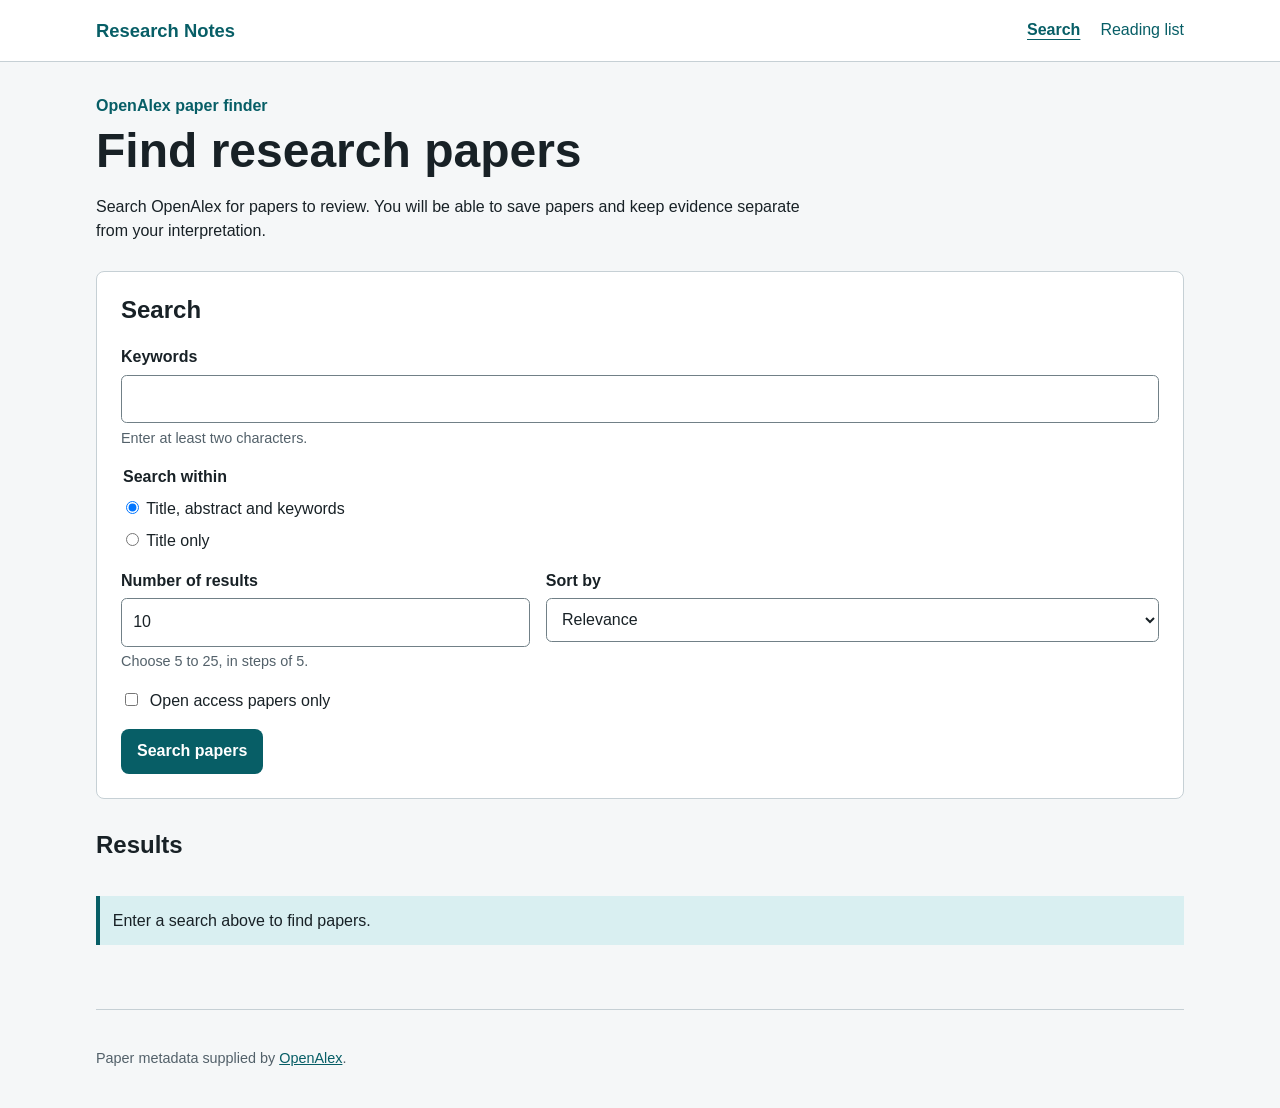
<file: index.html>
<!doctype html>
<html lang="en">
<head>
  <meta charset="utf-8">
  <meta name="viewport" content="width=device-width, initial-scale=1">
  <title>Search papers | Research Notes</title>
  <link rel="stylesheet" href="styles.css">
  <script type="module" src="js/search.js"></script>
</head>
<body>
  <!-- See REFERENCES.md [H1] [A1]: semantic page structure and skip navigation. -->
  <a class="skip-link" href="#main-content">Skip to main content</a>

  <header class="site-header">
    <div class="header-inner">
      <a class="site-name" href="index.html">Research Notes</a>

      <button
        id="menu-toggle"
        class="menu-toggle"
        type="button"
        aria-expanded="false"
        aria-controls="site-nav">
        Menu
      </button>

      <nav id="site-nav" class="site-nav" aria-label="Main navigation">
        <ul>
          <li><a href="index.html" aria-current="page">Search</a></li>
          <li><a href="reading-list.html">Reading list</a></li>
        </ul>
      </nav>
    </div>
  </header>

  <main id="main-content" tabindex="-1">
    <section class="intro" aria-labelledby="page-heading">
      <p class="eyebrow">OpenAlex paper finder</p>
      <h1 id="page-heading">Find research papers</h1>
      <p>
        Search OpenAlex for papers to review. You will be able to save papers and
        keep evidence separate from your interpretation.
      </p>
    </section>

    <!-- See REFERENCES.md [H2] [H3] [H4] [A2]: native search, form controls and accessible labelling. -->
    <search class="search-panel" aria-labelledby="search-heading">
      <h2 id="search-heading">Search</h2>

      <form id="search-form" novalidate>
        <div class="field">
          <label for="query">Keywords</label>
          <input
            id="query"
            name="query"
            type="search"
            required
            minlength="2"
            maxlength="120"
            autocomplete="off"
            aria-describedby="query-hint query-error">
          <p id="query-hint" class="hint">Enter at least two characters.</p>
          <p id="query-error" class="form-error" hidden></p>
        </div>

        <fieldset>
          <legend>Search within</legend>
          <div class="choice-list">
            <label>
              <input type="radio" name="scope" value="title_abstract_keywords" checked>
              Title, abstract and keywords
            </label>
            <label>
              <input type="radio" name="scope" value="title">
              Title only
            </label>
          </div>
        </fieldset>

        <div class="search-grid">
          <div class="field">
            <label for="result-count">Number of results</label>
            <input
              id="result-count"
              name="resultCount"
              type="number"
              min="5"
              max="25"
              step="5"
              value="10"
              aria-describedby="result-count-hint result-count-error">
            <p id="result-count-hint" class="hint">Choose 5 to 25, in steps of 5.</p>
            <p id="result-count-error" class="form-error" hidden></p>
          </div>

          <div class="field">
            <label for="sort">Sort by</label>
            <select id="sort" name="sort">
              <option value="relevance_score:desc">Relevance</option>
              <option value="publication_date:desc">Newest first</option>
              <option value="cited_by_count:desc">Most cited</option>
            </select>
          </div>
        </div>

        <label class="checkbox-row">
          <input id="open-access" name="openAccess" type="checkbox">
          Open access papers only
        </label>

        <button id="search-button" class="primary-button" type="submit">
          Search papers
        </button>
      </form>
    </search>

    <section class="results-section" aria-labelledby="results-heading">
      <div class="results-heading-row">
        <h2 id="results-heading">Results</h2>
        <p id="result-count-text"></p>
      </div>

      <p id="search-status" class="status" role="status" aria-live="polite">
        Enter a search above to find papers.
      </p>

      <ul id="results-list" class="results-list" aria-label="Search results"></ul>
    </section>
  </main>

  <footer class="site-footer">
    <p>
      Paper metadata supplied by
      <a href="https://openalex.org/">OpenAlex</a>.
    </p>
  </footer>
</body>
</html>
</file>
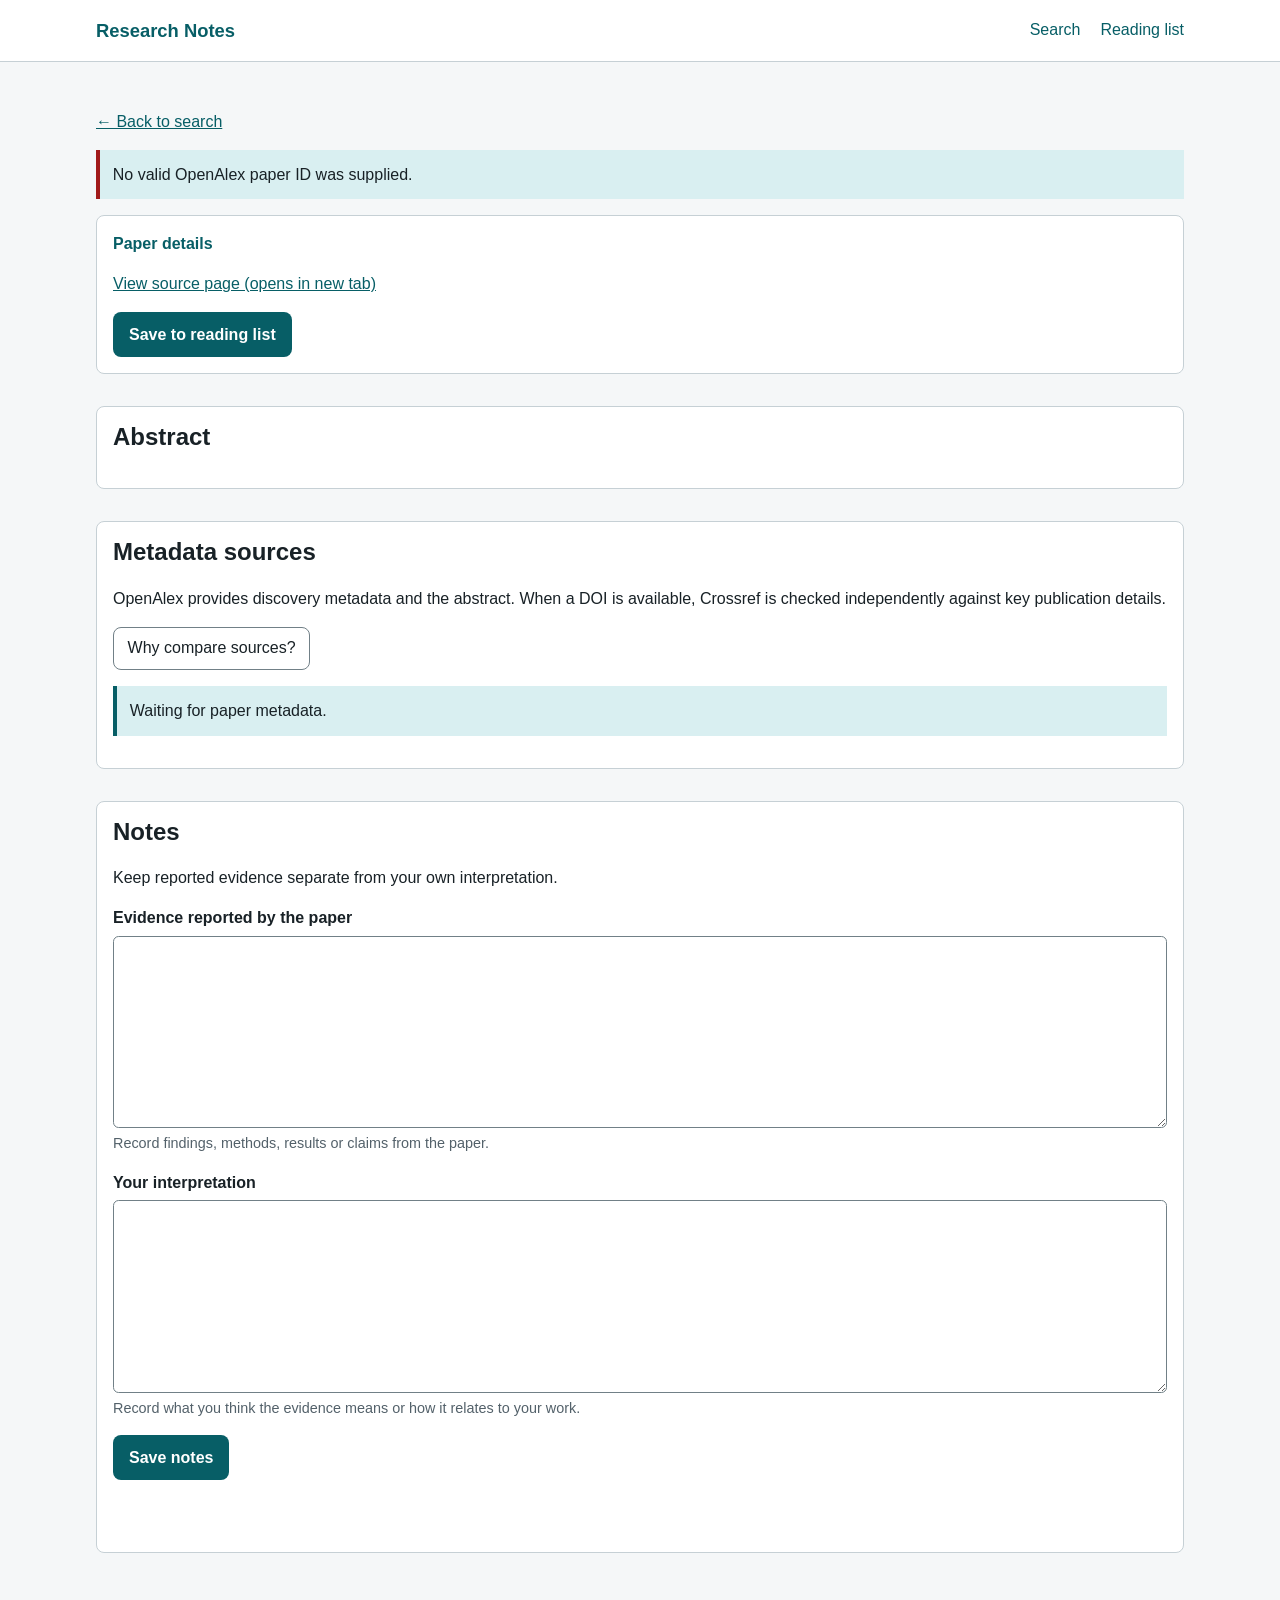
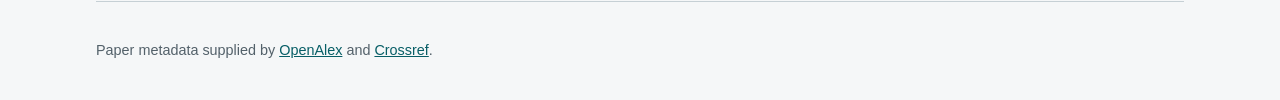
<file: paper.html>
<!doctype html>
<html lang="en">
<head>
  <meta charset="utf-8">
  <meta name="viewport" content="width=device-width, initial-scale=1">
  <title>Paper details | Research Notes</title>
  <link rel="stylesheet" href="styles.css">
  <script type="module" src="js/paper.js"></script>
</head>
<body>
  <!-- See REFERENCES.md [H1] [A1]: semantic landmarks and skip navigation. -->
  <a class="skip-link" href="#main-content">Skip to main content</a>
  <header class="site-header">
    <div class="header-inner">
      <a class="site-name" href="index.html">Research Notes</a>
      <button id="menu-toggle" class="menu-toggle" type="button" aria-expanded="false" aria-controls="site-nav">Menu</button>
      <nav id="site-nav" class="site-nav" aria-label="Main navigation">
        <ul><li><a href="index.html">Search</a></li><li><a href="reading-list.html">Reading list</a></li></ul>
      </nav>
    </div>
  </header>

  <main id="main-content" tabindex="-1">
    <p><a id="back-to-search" href="index.html">← Back to search</a></p>
    <p id="paper-status" class="status" role="status" aria-live="polite">Loading paper...</p>

    <article id="paper-content" class="paper-detail" hidden>
      <header>
        <p class="eyebrow">Paper details</p>
        <h1 id="paper-title"></h1>
        <p id="paper-authors" class="result-meta"></p>
        <ul id="paper-meta" class="paper-meta" aria-label="Paper metadata"></ul>
        <p><a id="paper-link" href="" target="_blank" rel="noopener">View source page (opens in new tab)</a></p>
        <button id="reading-list-button" class="primary-button" type="button">Save to reading list</button>
      </header>

      <section aria-labelledby="abstract-heading">
        <h2 id="abstract-heading">Abstract</h2>
        <p id="paper-abstract"></p>
      </section>

      <section aria-labelledby="sources-heading">
        <h2 id="sources-heading">Metadata sources</h2>
        <p>OpenAlex provides discovery metadata and the abstract. When a DOI is available, Crossref is checked independently against key publication details.</p>
        <!-- See REFERENCES.md [H5]: declarative Popover API with popovertarget/popover. -->
        <button class="secondary-button popover-button" type="button" popovertarget="source-help">Why compare sources?</button>
        <div id="source-help" class="source-help" popover>
          <h3>Why compare sources?</h3>
          <p>Research databases can receive and process metadata differently. Comparing them makes those differences visible rather than treating one source as automatically authoritative.</p>
        </div>
        <p id="metadata-status" class="status" role="status" aria-live="polite">Waiting for paper metadata.</p>
        <ul id="metadata-comparison" class="metadata-comparison" aria-label="OpenAlex and Crossref metadata comparison"></ul>
      </section>

      <section class="notes-panel" aria-labelledby="notes-heading">
        <h2 id="notes-heading">Notes</h2>
        <p>Keep reported evidence separate from your own interpretation.</p>
        <!-- See REFERENCES.md [H3] [A2]: labelled textareas with accessible descriptions. -->
        <form id="notes-form">
          <div class="field">
            <label for="evidence">Evidence reported by the paper</label>
            <textarea id="evidence" name="evidence" rows="7" maxlength="3000" aria-describedby="evidence-hint"></textarea>
            <p id="evidence-hint" class="hint">Record findings, methods, results or claims from the paper.</p>
          </div>
          <div class="field">
            <label for="interpretation">Your interpretation</label>
            <textarea id="interpretation" name="interpretation" rows="7" maxlength="3000" aria-describedby="interpretation-hint"></textarea>
            <p id="interpretation-hint" class="hint">Record what you think the evidence means or how it relates to your work.</p>
          </div>
          <button class="primary-button" type="submit">Save notes</button>
        </form>
        <p id="notes-status" class="save-status" role="status" aria-live="polite"></p>
      </section>
    </article>
  </main>

  <footer class="site-footer">
    <p>Paper metadata supplied by <a href="https://openalex.org/">OpenAlex</a> and <a href="https://www.crossref.org/">Crossref</a>.</p>
  </footer>
</body>
</html>
</file>
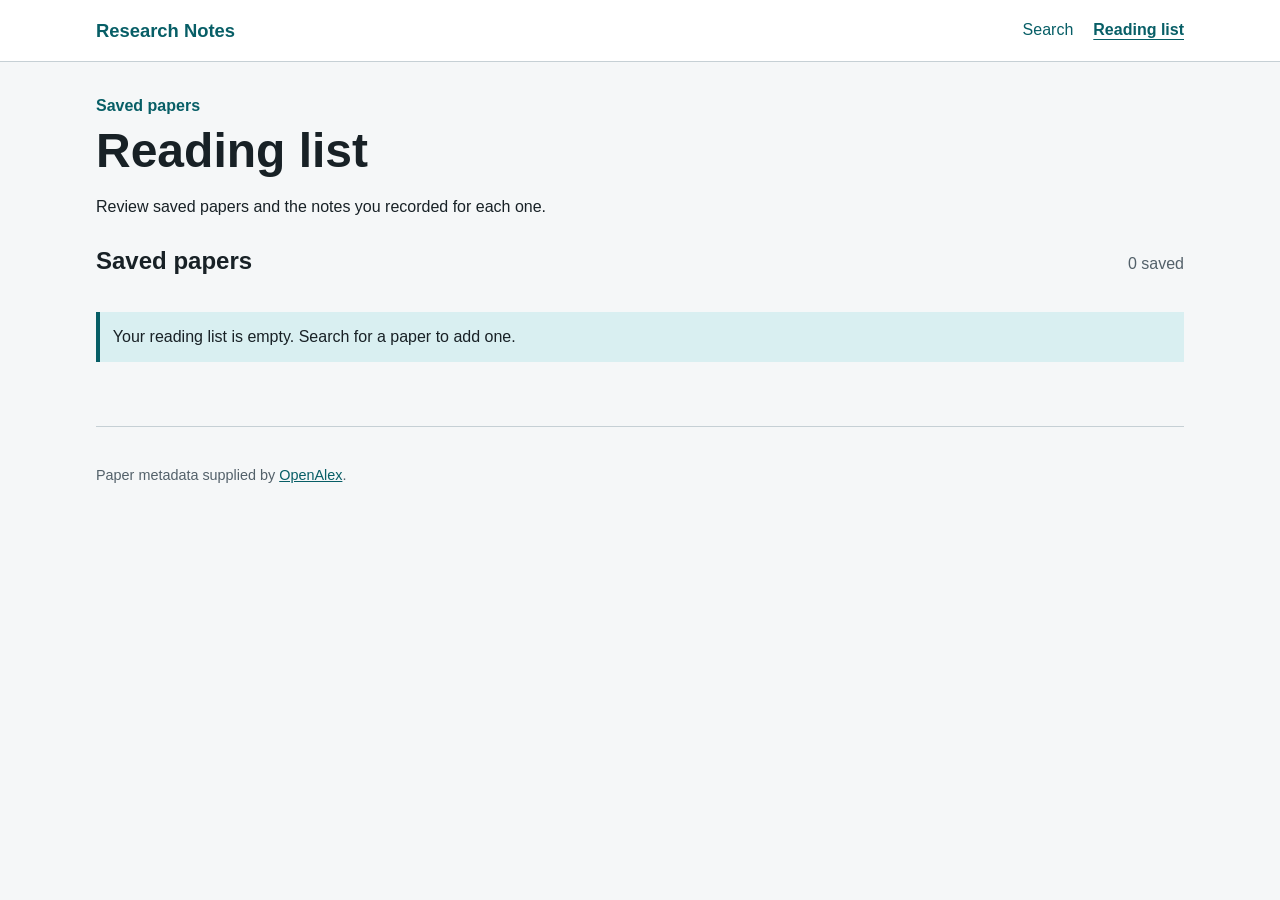
<file: reading-list.html>
<!doctype html>
<html lang="en">
<head>
  <meta charset="utf-8">
  <meta name="viewport" content="width=device-width, initial-scale=1">
  <title>Reading list | Research Notes</title>
  <link rel="stylesheet" href="styles.css">
  <script type="module" src="js/reading-list.js"></script>
</head>
<body>
  <!-- See REFERENCES.md [H1] [A1] [A2]: semantic landmarks, skip navigation and accessible naming. -->
  <a class="skip-link" href="#main-content">Skip to main content</a>

  <header class="site-header">
    <div class="header-inner">
      <a class="site-name" href="index.html">Research Notes</a>
      <button id="menu-toggle" class="menu-toggle" type="button" aria-expanded="false" aria-controls="site-nav">Menu</button>
      <nav id="site-nav" class="site-nav" aria-label="Main navigation">
        <ul>
          <li><a href="index.html">Search</a></li>
          <li><a href="reading-list.html" aria-current="page">Reading list</a></li>
        </ul>
      </nav>
    </div>
  </header>

  <main id="main-content" tabindex="-1">
    <section class="intro" aria-labelledby="page-heading">
      <p class="eyebrow">Saved papers</p>
      <h1 id="page-heading">Reading list</h1>
      <p>Review saved papers and the notes you recorded for each one.</p>
    </section>

    <section aria-labelledby="saved-heading">
      <div class="results-heading-row">
        <h2 id="saved-heading">Saved papers</h2>
        <p id="saved-count"></p>
      </div>

      <p id="reading-status" class="status" role="status" aria-live="polite"></p>
      <ul id="reading-list" class="results-list" aria-label="Saved papers"></ul>
    </section>
  </main>

  <footer class="site-footer">
    <p>Paper metadata supplied by <a href="https://openalex.org/">OpenAlex</a>.</p>
  </footer>
</body>
</html>
</file>
<file: styles.css>
/* See REFERENCES.md [C1]-[C5] [A4]-[A5] for responsive, focus, contrast and transition techniques. */
:root {
  --colour-bg: #f5f7f8; --colour-surface: #ffffff; --colour-text: #182126;
  --colour-muted: #53616a; --colour-border: #c6d0d5; --colour-control-border: #718087; --colour-primary: #075e66;
  --colour-primary-dark: #04474d; --colour-accent: #d9eff1; --colour-error: #a11a1a;
  --colour-focus: #ffbf47; --radius: 0.5rem; --content-width: 68rem;
  font-family: Arial, Helvetica, sans-serif; color: var(--colour-text); background: var(--colour-bg);
}
* { box-sizing: border-box; }
body { margin: 0; line-height: 1.5; }
a { color: var(--colour-primary); }
a:hover { color: var(--colour-primary-dark); }
/* [C1] [A4] [A5]: visible, high-contrast keyboard focus. */
a:focus-visible, button:focus-visible, input:focus-visible, select:focus-visible, textarea:focus-visible {
  outline: 3px solid var(--colour-text); outline-offset: 2px; box-shadow: 0 0 0 5px var(--colour-focus);
}
.skip-link {
  position: absolute; left: 0.75rem; top: -5rem; z-index: 10;
  padding: 0.65rem 0.9rem; background: var(--colour-text); color: #fff;
}
.skip-link:focus { top: 0.75rem; }
.site-header { background: var(--colour-surface); border-bottom: 1px solid var(--colour-border); }
.header-inner, main, .site-footer { width: min(100% - 2rem, var(--content-width)); margin-inline: auto; }
.header-inner { position: relative; padding-block: 0.9rem; }
.site-name { display: inline-block; font-size: 1.15rem; font-weight: 700; text-decoration: none; view-transition-name: site-name; }
.menu-toggle {
  float: right; padding: 0.5rem 0.75rem; border: 1px solid var(--colour-control-border);
  border-radius: var(--radius); background: var(--colour-surface); color: var(--colour-text);
  font: inherit; cursor: pointer;
}
.site-nav { display: none; clear: both; padding-top: 0.75rem; }
.site-nav.is-open { display: block; }
.site-nav ul { margin: 0; padding: 0; list-style: none; }
.site-nav a { display: block; padding: 0.6rem 0; text-decoration: none; }
.site-nav a[aria-current="page"] { font-weight: 700; text-decoration: underline; text-underline-offset: 0.25rem; }
main { padding-block: 2rem 3rem; view-transition-name: page-content; }
.intro { max-width: 46rem; margin-bottom: 1.75rem; }
.eyebrow { margin: 0 0 0.25rem; color: var(--colour-primary); font-weight: 700; }
h1, h2, h3 { line-height: 1.2; }
h1 { margin: 0; font-size: clamp(2rem, 7vw, 3rem); }
h2 { margin-top: 0; }
.search-panel, .result-card { background: var(--colour-surface); border: 1px solid var(--colour-border); border-radius: var(--radius); }
.search-panel { padding: 1rem; }
.field { margin-bottom: 1rem; }
label, legend { font-weight: 700; }
input[type="search"], input[type="number"], select, textarea {
  display: block; width: 100%; margin-top: 0.35rem; padding: 0.7rem;
  border: 1px solid var(--colour-control-border); border-radius: 0.35rem;
  background: #fff; color: var(--colour-text); font: inherit;
}
fieldset { margin: 0 0 1rem; padding: 0; border: 0; }
.choice-list { display: grid; gap: 0.5rem; margin-top: 0.45rem; }
.choice-list label, .checkbox-row { font-weight: 400; }
.checkbox-row { display: flex; gap: 0.55rem; align-items: flex-start; margin-bottom: 1rem; }
.checkbox-row input { margin-top: 0.25rem; }
.hint, .form-error { margin: 0.3rem 0 0; font-size: 0.9rem; }
.hint { color: var(--colour-muted); }
.form-error { color: var(--colour-error); font-weight: 700; }
input[aria-invalid="true"] { border-color: var(--colour-error); border-width: 2px; }
.primary-button {
  min-height: 2.75rem; padding: 0.65rem 1rem; border: 0; border-radius: var(--radius);
  background: var(--colour-primary); color: #fff; font: inherit; font-weight: 700; cursor: pointer;
}
#search-button:hover { background: var(--colour-primary-dark); }
.primary-button:disabled { cursor: wait; opacity: 0.65; }
.secondary-button { padding: 0.55rem 0.85rem; border: 1px solid var(--colour-control-border); border-radius: var(--radius); background: var(--colour-surface); color: var(--colour-text); font: inherit; cursor: pointer; }
.secondary-button:hover { border-color: var(--colour-primary); }
.results-section { margin-top: 2rem; container-type: inline-size; }
.results-heading-row { display: flex; gap: 1rem; align-items: baseline; justify-content: space-between; }
.results-heading-row p { margin: 0; color: var(--colour-muted); }
.status { padding: 0.8rem; border-left: 4px solid var(--colour-primary); background: var(--colour-accent); }
.status.error { border-left-color: var(--colour-error); }
.results-list { display: grid; gap: 1rem; margin: 1rem 0 0; padding: 0; list-style: none; }
.result-card { padding: 1rem; }
.paper-detail { display: grid; gap: 2rem; }
.paper-detail > header, .paper-detail section { background: var(--colour-surface); border: 1px solid var(--colour-border); border-radius: var(--radius); padding: 1rem; }
.paper-meta { margin: 1rem 0; padding-left: 1.25rem; }
.notes-panel textarea { resize: vertical; min-height: 9rem; }
.save-status { min-height: 1.5rem; font-weight: 700; }
.reading-notes { margin-block: 0.8rem; padding: 0.75rem; background: var(--colour-bg); border-radius: var(--radius); }
.reading-notes p { margin: 0.35rem 0; }
.metadata-comparison { display: grid; gap: 0.75rem; margin: 1rem 0 0; padding: 0; list-style: none; }
.metadata-comparison li { padding: 0.8rem; border: 1px solid var(--colour-border); border-radius: var(--radius); }
.metadata-comparison p { margin: 0.35rem 0 0; overflow-wrap: anywhere; }
.comparison-heading { display: flex; gap: 0.75rem; align-items: center; justify-content: space-between; }
.comparison-state { padding: 0.15rem 0.45rem; border-radius: 999px; background: var(--colour-bg); font-size: 0.85rem; }
.comparison-state.match { background: var(--colour-accent); }
.comparison-state.different { border: 1px solid var(--colour-border); }
.popover-button { display: none; }
.source-help { max-width: 32rem; padding: 1rem; border: 1px solid var(--colour-border); border-radius: var(--radius); background: var(--colour-surface); color: var(--colour-text); }
.source-help h3 { margin-top: 0; }
@supports selector(:popover-open) {
  .popover-button { display: inline-block; }
  .source-help:popover-open { margin: auto; }
}
.result-card h3 { margin: 0 0 0.55rem; font-size: 1.15rem; }
.result-card h3 a { text-decoration-thickness: 0.08em; text-underline-offset: 0.16em; }
.result-meta, .result-source { margin: 0.35rem 0; color: var(--colour-muted); }
.result-tags { display: flex; flex-wrap: wrap; gap: 0.4rem; margin-top: 0.7rem; }
.tag { padding: 0.2rem 0.5rem; border-radius: 999px; background: var(--colour-accent); font-size: 0.85rem; }
.site-footer { padding-block: 1.5rem; border-top: 1px solid var(--colour-border); color: var(--colour-muted); font-size: 0.9rem; }

/* [C2]: mobile-first enhancement at a wider viewport. */
@media (min-width: 46rem) {
  .header-inner { display: flex; align-items: center; justify-content: space-between; }
  .menu-toggle { display: none; }
  .site-nav, .site-nav.is-open { display: block; clear: none; padding-top: 0; }
  .site-nav ul { display: flex; gap: 1.25rem; }
  .site-nav a { padding: 0.25rem 0; }
  .search-panel { padding: 1.5rem; }
  .search-grid { display: grid; grid-template-columns: 1fr 1.5fr; gap: 1rem; }
}


/* [C3]: result cards respond to their container width. */
@container (min-width: 42rem) {
  .results-section .result-card {
    display: grid;
    grid-template-columns: minmax(0, 1fr) auto;
    column-gap: 1rem;
    align-items: start;
  }

  .results-section .result-card h3,
  .results-section .result-meta,
  .results-section .result-source { grid-column: 1; }

  .results-section .result-tags {
    grid-column: 2;
    grid-row: 1 / span 3;
    justify-content: flex-end;
    max-width: 14rem;
    margin-top: 0;
  }
}

/* [C4] [C5]: progressive MPA transitions with reduced-motion support below. */
@view-transition {
  navigation: auto;
}

@media (prefers-reduced-motion: reduce) {
  ::view-transition-old(root),
  ::view-transition-new(root),
  ::view-transition-old(site-name),
  ::view-transition-new(site-name),
  ::view-transition-old(page-content),
  ::view-transition-new(page-content) { animation: none; }
}
</file>
